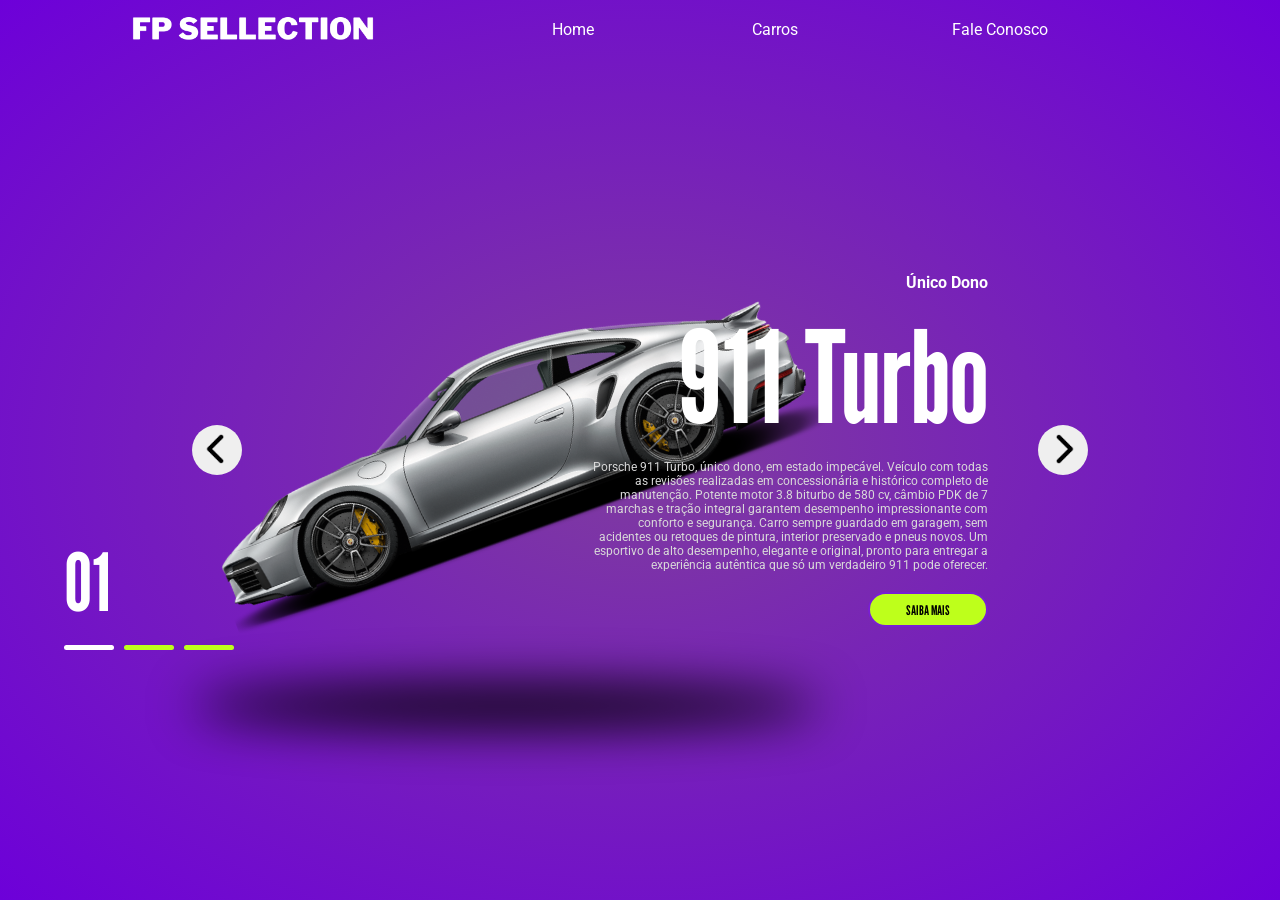
<file: index.html>
<!DOCTYPE html>
<html lang="pt-BR">
<head>
    <meta charset="UTF-8">
    <meta name="viewport" content="width=device-width, initial-scale=1.0">
    <link rel="preconnect" href="https://fonts.googleapis.com">
    <link rel="preconnect" href="https://fonts.gstatic.com" crossorigin>
    <link href="https://fonts.googleapis.com/css2?family=Roboto:ital,wght@0,100..900;1,100..900&display=swap" rel="stylesheet">

    <link rel="preconnect" href="https://fonts.googleapis.com">
    <link rel="preconnect" href="https://fonts.gstatic.com" crossorigin>
    <link href="https://fonts.googleapis.com/css2?family=League+Gothic&family=Roboto:ital,wght@0,100..900;1,100..900&display=swap" rel="stylesheet">
    <link rel="stylesheet" href="styles.css">
    <title>FP Sellection</title>
</head>
<body>

    <header>
        <img src="./img/logo.png" alt="logo fp">

        <nav>
            <ul>
                <li>Home</li>
                <li>Carros</li>
                <li>Fale Conosco</li>
            </ul>
        </nav>

    </header>

    <section class="container">

        <div class="list">
            <div class="item active">
                <div class="car-img">
                    <img src="./img/1.png" alt="imagem-carro">
                </div>

                <div class="content">

                    <p class="car-information">
                        Único Dono
                    </p>

                    <h2>
                        911 Turbo
                    </h2>

                    <p class="description">
                       Porsche 911 Turbo, único dono, em estado impecável. Veículo com todas as revisões realizadas em concessionária e histórico completo de manutenção. Potente motor 3.8 biturbo de 580 cv, câmbio PDK de 7 marchas e tração integral garantem desempenho impressionante com conforto e segurança. Carro sempre guardado em garagem, sem acidentes ou retoques de pintura, interior preservado e pneus novos. Um esportivo de alto desempenho, elegante e original, pronto para entregar a experiência autêntica que só um verdadeiro 911 pode oferecer.
                    </p>

                    <button class="information">
                        Saiba Mais
                    </button>

            </div>
           
        </div>

         <div class="item">
                <div class="car-img">
                    <img src="./img/2.png" alt="imagem-carro">
                </div>

                <div class="content">

                    <p class="car-information">
                        Conversível
                    </p>

                    <h2>
                        Ferrari
                    </h2>

                    <p class="description">
                       Ferrari vermelha em estado impecável, com histórico completo de manutenção e uso extremamente cuidadoso. Veículo de único dono, sempre mantido em garagem coberta e sem nenhum registro de sinistro. O motor V8 entrega potência e emoção em cada aceleração, enquanto o câmbio de dupla embreagem proporciona trocas rápidas e precisas. Interior refinado, com acabamento em couro e detalhes esportivos que reforçam o DNA de corrida da marca. Uma verdadeira obra de arte italiana, que combina elegância, exclusividade e desempenho incomparável.
                    </p>

                    <button class="information">
                        Saiba Mais
                    </button>

            </div>
           
        </div>

         <div class="item">
                <div class="car-img">
                    <img src="./img/3.png" alt="imagem-carro">
                </div>

                <div class="content">

                    <p class="car-information">
                        2015
                    </p>

                    <h2>
                        Lamborguini
                    </h2>

                    <p class="description">
                        Lamborghini amarela em estado impecável, com manutenção em dia e histórico de uso cuidadoso. Veículo de único dono, sempre guardado em garagem coberta e sem registros de acidentes. Seu motor V10/V12 (dependendo do modelo) oferece potência extrema e aceleração de tirar o fôlego, enquanto o design agressivo e aerodinâmico garante presença e estilo inconfundíveis. Interior sofisticado e esportivo, com acabamentos de alta qualidade, reforça a experiência premium e exclusiva de pilotar um superesportivo italiano. Uma máquina que une performance, luxo e emoção em cada detalhe.
                    </p>

                    <button class="information">
                        Saiba Mais
                    </button>

            </div>
           
        </div>

        <div class="arrows">
          <button id="prev"><img src="./img/arrow.png" alt="seta esquerda"></button>
          <button id="next"><img src="./img/arrow.png" alt="seta direita"></button>
        </div>

        <div class="indicators">
            <div class="number">01</div>

        <ul>
            <li class="active"></li>
            <li></li>
            <li></li>
        </ul>


        </div>

    </section>

    <script src="./script.js"></script>

    
</body>
</html>
</file>
<file: styles.css>
* {
    margin: 0;
    padding: 0;
    box-sizing: border-box;
    list-style: none;
    font-family: "Roboto", sans-serif;
}

body {
    background-color: #000;
    color: #fff;
    font-size: 16px;
    overflow-x: hidden;
}

/* HEADER */
header {
    position: fixed;
    left: 50%;
    width: 80vw;
    transform: translateX(-50%);
    display: grid;
    align-items: center;
    grid-template-columns: 1fr 600px;
    gap: 100px;
    z-index: 2;
}

header img {
    width: 250px;
}

header nav ul {
    display: grid;
    grid-template-columns: repeat(3, 200px);
}

/* SECTION */
section {
    background-image: radial-gradient(#7f3d9e, #6d00d9);
    height: 100vh;
    position: relative;
}

section .list {
    width: 70vw;
    height: 100%;
    margin: auto;
    position: relative;
    --calculation: 1;
}

section .item {
    position: absolute;
    inset: 0;
    transform: translateX(calc(100vw * var(--calculation)));
    transition: 0.5s;
    opacity: 0;
}

/* ATIVO */
section .item.active {
    transform: translateX(0);
    opacity: 1;
}

/* IMAGEM */
.car-img {
    position: absolute;
    top: 50%;
    transform: translateY(-50%);
    width: 70%;
}

.car-img img {
    width: 100%;
    transform: rotate(-30deg);
    transition: 0.5s;
}

.item.active .car-img img {
    transform: rotate(-20deg);
}

.car-img::before {
    content: '';
    position: absolute;
    background-color: #000;
    width: 100%;
    height: 40px;
    top: 150%;
    left: 50%;
    transform: translateX(-50%);
    border-radius: 50%;
    filter: blur(25px);
}

/* CONTEÚDO */
.content {
    position: absolute;
    right: 100px;
    width: 70%;
    height: 100%;
    display: flex;
    flex-direction: column;
    justify-content: center;
    align-items: end;
    gap: 20px;
}

.car-information {
    font-weight: bold;
}

h2 {
    font-size: 8em;
    line-height: 1em;
    font-family: "League Gothic", sans-serif;
}

.description {
    color: #d9d9d9;
    font-size: 12px;
    text-align: right;
    max-width: 400px;
}

.information {
    border-radius: 30px;
    height: 35px;
    width: 120px;
    text-transform: uppercase;
    border: 2px solid #791fd3;
    background-color: #beff1b;
    color: #000;
    cursor: pointer;
    font-weight: bold;
    font-family: "League Gothic", sans-serif;
}

/* LINHA */
section::before {
    content: '';
    position: absolute;
    height: 200px;
    width: 100%;
    top: 50%;
  
}

/* SETAS */
.arrows {
    width: 70vw;
    position: absolute;
    top: 50%;
    left: 50%;
    transform: translate(-50%, -25px);
    display: flex;
    justify-content: space-between;
}

.arrows button {
    width: 50px;
    height: 50px;
    border-radius: 50%;
    border: none;
    cursor: pointer;
}

.arrows button img {
    width: 30px;
}

.arrows button:hover {
    background-color: #beff1b;
}

.arrows button:first-child img {
    transform: scale(-1);
}

/* INDICADORES */
.indicators {
    position: absolute;
    top: 50%;
    left: 50%;
    transform: translateX(-50%);
    height: 200px;
    width: 90vw;
    display: flex;
    flex-direction: column;
    justify-content: end;
    gap: 15px;
}

.indicators .number {
    font-size: 5em;
    font-family: "League Gothic", sans-serif;
}

.indicators ul {
    display: flex;
    gap: 10px;
}

.indicators li {
    width: 50px;
    height: 5px;
    background-color: #beff1b;
    border-radius: 5px;
}

.indicators .active {
    background-color: #fff;
}

/* ================= RESPONSIVIDADE TOTAL ================= */

@media (max-width: 768px) {

    body {
        overflow-x: hidden;
    }

    /* HEADER */
    header {
        width: 100%;
        padding: 15px 20px;

        display: flex;
        flex-direction: column;
        align-items: center;
        justify-content: center;

        gap: 10px;
    }

    header img {
        width: 150px;
    }

    header nav ul {
        display: flex;
        gap: 15px;
        flex-wrap: wrap;
        justify-content: center;
        font-size: 14px;
    }

    /* SECTION */
    section {
        min-height: 100vh;
        overflow: hidden;
    }

    section .list {
        width: 100%;
        height: 100vh;
        position: relative;
    }

    /* ITEM */
    section .item {
        position: absolute;
        inset: 0;

        display: flex;
        flex-direction: column;
        align-items: center;

        justify-content: center;

        padding: 140px 20px 120px;

        opacity: 0;
        transform: translateX(100%);
        transition: 0.5s;
    }

    section .item.active {
        opacity: 1;
        transform: translateX(0);
        z-index: 1;
    }

    /* IMAGEM */
    .car-img {
        position: relative;
        width: 100%;
        max-width: 280px;

        top: 0;
        transform: none;

        margin-bottom: 20px;
    }

    .car-img img {
        width: 100%;
        transform: rotate(0deg) !important;
    }

    .car-img::before {
        display: none;
    }

    /* CONTEÚDO */
    .content {
        position: relative;

        width: 100%;
        height: auto;

        right: auto;

        display: flex;
        flex-direction: column;
        align-items: center;

        gap: 12px;

        text-align: center;
    }

    .car-information {
        font-size: 14px;
    }

    h2 {
        font-size: 60px;
        line-height: 0.9;
        text-align: center;
    }

    .description {
        font-size: 14px;
        line-height: 1.6;

        text-align: center;

        max-width: 100%;
    }

    .information {
        width: 120px;
        height: auto;
        font-size: 13px;
    }

    /* SETAS */
    .arrows {
    
    width: 100%;
    padding: 0 20px;

    position: absolute;

    top: 42%;
    left: 50%;

    transform: translate(-50%, -50%);

    z-index: 10;
}
    

   .arrows button {
    width: 45px;
    height: 45px;

    display: flex;
    align-items: center;
    justify-content: center;
}

.arrows button img {
    width: 22px;
}

    /* INDICADORES */
    .indicators {
        position: absolute;

        bottom: 20px;
        left: 50%;

        transform: translateX(-50%);

        width: 100%;

        height: auto;

        align-items: center;
    }

    .indicators .number {
        font-size: 40px;
      
    }

    .indicators ul {
        justify-content: center;
    }
}
</file>
